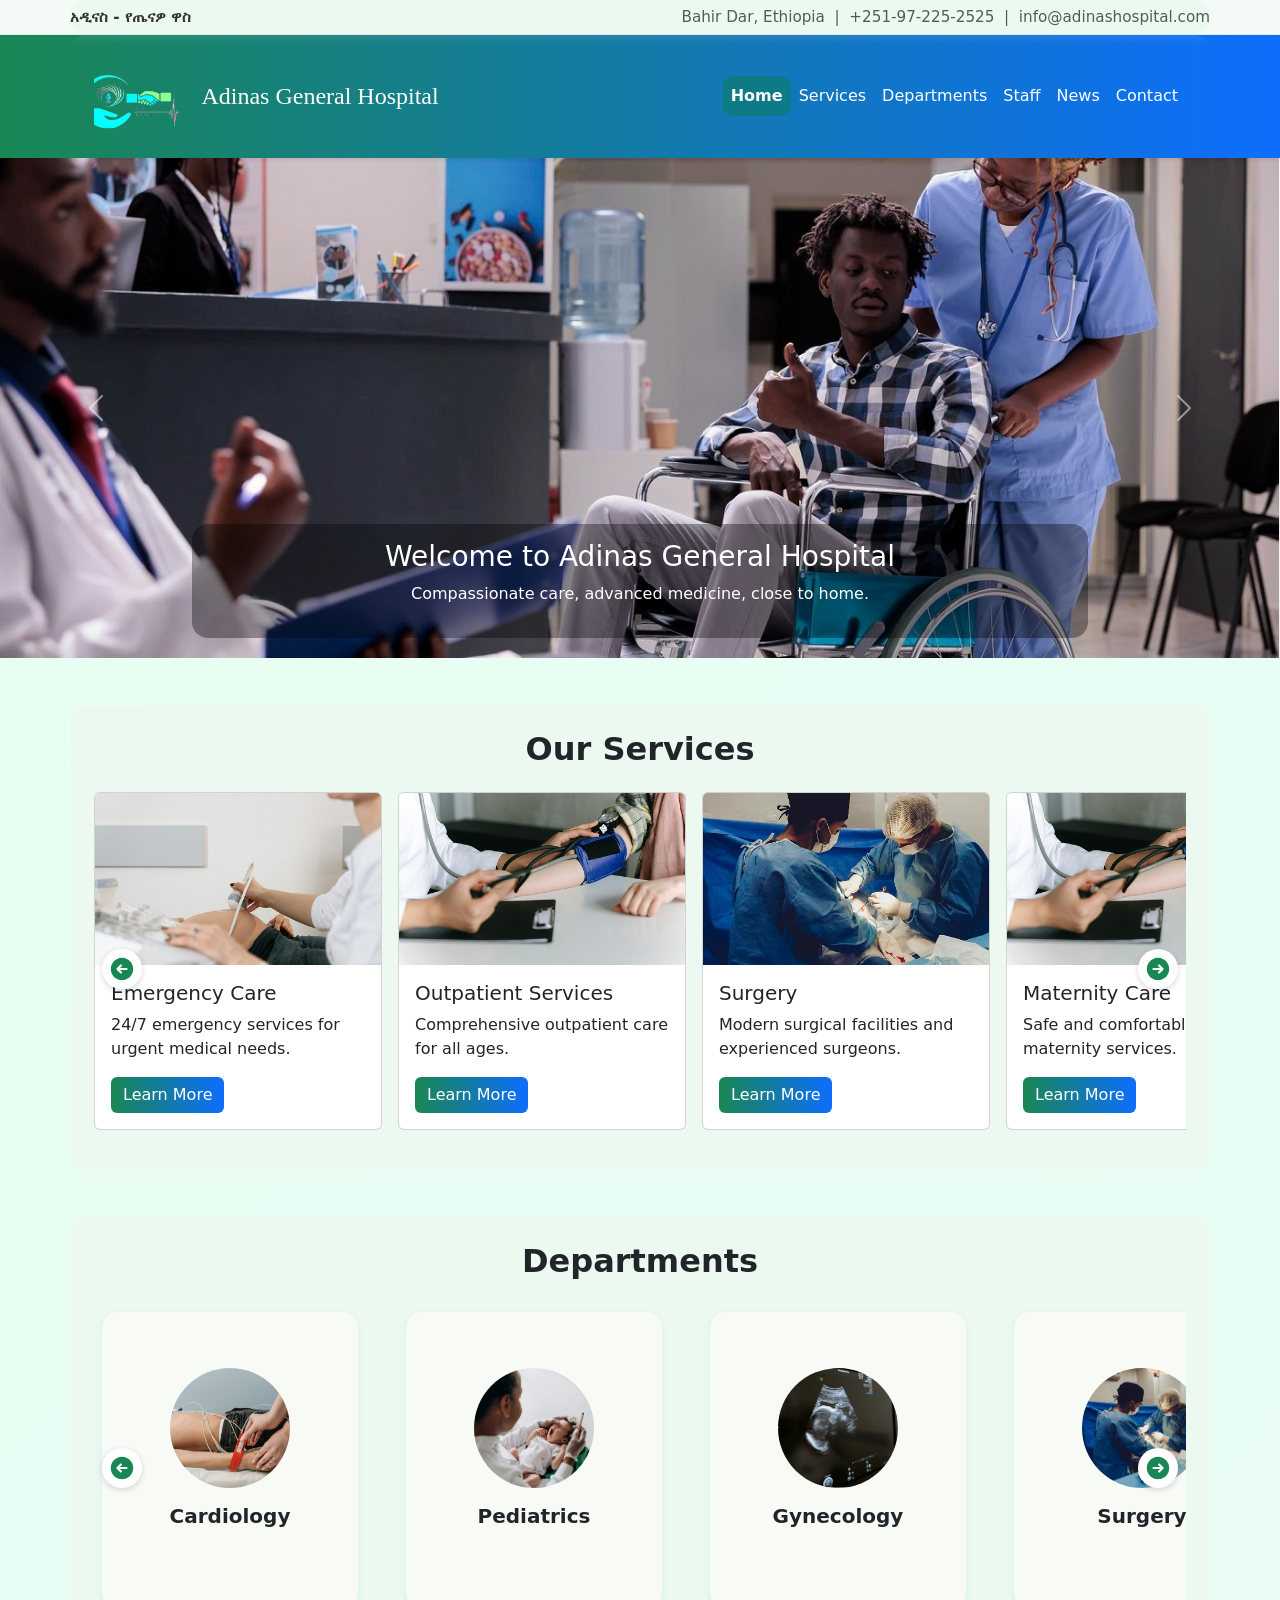
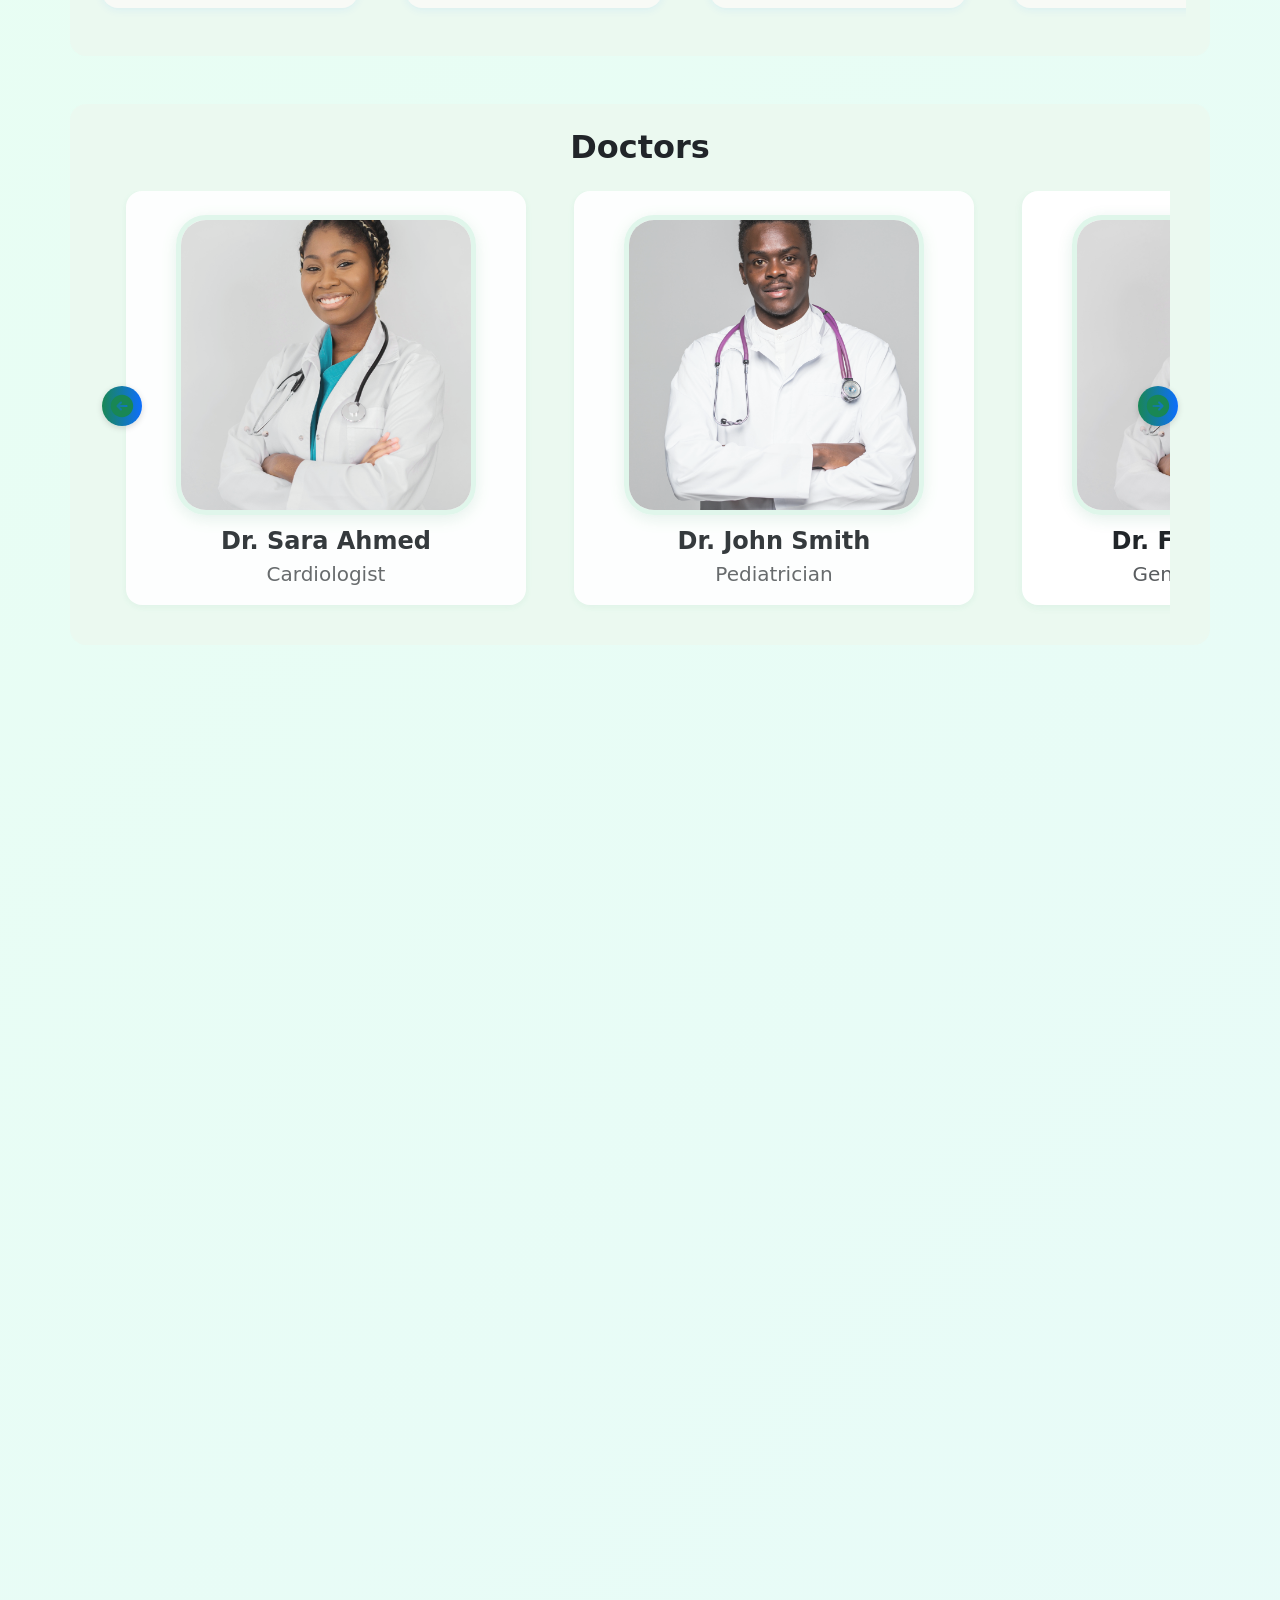
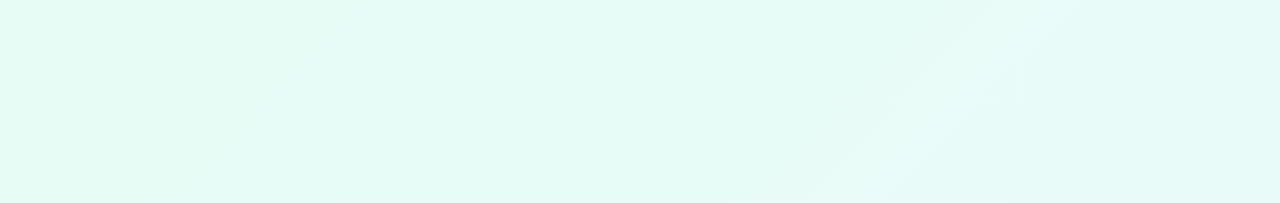
<file: index.html>
<!DOCTYPE html>
<html lang="en">
  <head>
    <meta charset="UTF-8" />
    <title>Adinas General Hospital</title>
    <meta name="viewport" content="width=device-width, initial-scale=1" />

    <meta
      name="description"
      content="Adinas General Hospital is a premier teaching and referral hospital in Ethiopia, providing compassionate care, advanced diagnostics, and medical training for future healthcare professionals."
    />

    <meta
      name="keywords"
      content="Adinas Hospital, teaching hospital Ethiopia, general hospital Addis Ababa, medical services, doctors, healthcare, patient care, diagnostics, hospital bahir dar"
    />

    <meta name="author" content="Adinas General Hospital" />

    <meta name="robots" content="index, follow" />

    <link rel="canonical" href="https://www.adinasteachinghospital.com/" />

    <!-- Open Graph / Facebook -->
    <meta
      property="og:title"
      content="Adinas General Hospital | Quality Medical Care "
    />
    <meta
      property="og:description"
      content="Leading teaching hospital providing expert care and advanced medical training in Ethiopia."
    />
    <meta
      property="og:image"
      content="https://www.adinasteachinghospital.com/assets/images/adinas_logo.png"
    />
    <meta property="og:url" content="https://www.adinasteachinghospital.com/" />
    <meta property="og:type" content="website" />

    <!-- Twitter -->
    <meta name="twitter:card" content="summary_large_image" />
    <meta
      name="twitter:title"
      content="Adinas General Hospital | Quality Medical Care & Teaching Excellence"
    />
    <meta
      name="twitter:description"
      content="Compassionate care, modern facilities, and excellence in medical education."
    />
    <meta
      name="twitter:image"
      content="https://www.adinasteachinghospital.com/assets/images/adinas_logo.png"
    />
    <link rel="icon" href="./assets/images/adinas_logo.png" type="image/png">


    <link
      href="https://cdn.jsdelivr.net/npm/bootstrap@5.3.8/dist/css/bootstrap.min.css"
      rel="stylesheet"
      crossorigin="anonymous"
    />
    <!-- <link rel="stylesheet" href="./styles/main.css" /> -->
    <link
      rel="stylesheet"
      href="https://cdn.jsdelivr.net/npm/bootstrap-icons@1.11.3/font/bootstrap-icons.css"
    />
    <style>
      :root{
        --brand-green: #198754; /* Bootstrap success */
        --brand-blue:  #0d6efd; /* Bootstrap primary */
        --muted-bg:    #f4fbf7;
        --card-bg:     #ffffff;
      }

      /* thin non-sticky top strip for moto / address / phone (full width above the navbar) */
      .top-strip {
        background: #f4fbf7;
        border-bottom: 1px solid rgba(0,0,0,0.06);
        font-size: 0.95rem;
      }
      .top-strip .container {
        display: flex;
        justify-content: space-between;
        align-items: center;
        gap: 1rem;
        padding: 0.35rem 0;
        color: #333;
      }
      @media (max-width: 576px) {
        .top-strip .container {
          flex-direction: column;
          gap: 0.25rem;
          text-align: center;
          padding: 0.45rem 0;
        }
      }

      /* full-width navbar gradient (overrides sticky-top background) */
      .navbar.navbar-gradient {
        background: linear-gradient(90deg, var(--brand-green), var(--brand-blue)) !important;
        padding: 0;
      }
      /* keep the inner container transparent so the gradient spans edge-to-edge */
      .navbar-gradient .container {
        background: transparent !important;
      }
      .navbar-gradient .navbar-brand,
      .navbar-gradient .nav-link {
        color: #fff !important;
      }

      .fade-in {
        opacity: 0;
        transform: translateY(30px);
        transition: opacity 0.8s, transform 0.8s;
      }
      .fade-in.visible {
        opacity: 1;
        transform: translateY(0);
      }
      .scroll-section {
        position: relative;
        overflow: hidden;
      }
      .scroll-cards,
      .scroll-doctors,
      .scroll-news {
        display: flex;
        overflow-x: auto;
        scroll-behavior: smooth;
        gap: 1rem;
        padding-bottom: 1rem;
      }
      .scroll-btn {
        position: absolute;
        top: 50%;
        transform: translateY(-50%);
        z-index: 2;
        background: #fff;
        border: none;
        border-radius: 50%;
        box-shadow: 0 2px 6px rgba(0, 0, 0, 0.15);
        width: 40px;
        height: 40px;
        display: flex;
        align-items: center;
        justify-content: center;
      }
      .scroll-btn.left {
        left: 0.5rem;
      }
      .scroll-btn.right {
        right: 0.5rem;
      }

      .doctor-card {
        background: var(--card-bg);
        border-radius: 1rem;
        box-shadow: 0 2px 8px rgba(25, 135, 84, 0.08);
        padding: 1.5rem 1rem 1rem 1rem;
        min-width: 400px;
        max-width: 400px;
        transition: box-shadow 0.3s, transform 0.3s;
        position: relative;
        z-index: 1;
        opacity: 0.9;
        border: none;
      }
      .doctor-card.middle {
        /* Remove special styling for middle card */
        min-width: 400px;
        max-width: 400px;
        box-shadow: 0 2px 8px rgba(25, 135, 84, 0.08);
        transform: none;
        z-index: 1;
        border: none;
        opacity: 0.9;
      }
      .doctor-avatar {
        width: 300px;
        height: 300px;
        object-fit: cover;
        border-radius: 10%;
        border: 5px solid #dff6ea;
        margin-bottom: 0.5rem;
        box-shadow: 0 4px 16px rgba(25, 135, 84, 0.12);
        transition: transform 0.3s;
      }
      .doctor-avatar:hover {
        transform: scale(1.07);
      }
      .sticky-top {
        background: var(--card-bg);
        box-shadow: 0 2px 8px rgba(0, 0, 0, 0.05);
      }
      .department-icon {
        font-size: 3.5rem;
        color: var(--brand-green);
        transition: color 0.3s;
      }
      .department-card {
        background: #f8faf6;
        border-radius: 1rem;
        padding: 2.5rem 1rem;
        text-align: center;
        box-shadow: 0 2px 8px rgba(0, 0, 0, 0.04);
        margin: 0.5rem;
        min-width: 200px;
        transition: box-shadow 0.3s;
      }
      .department-card:hover {
        box-shadow: 0 6px 24px rgba(25, 135, 84, 0.12);
      }
      .footer {
        background: linear-gradient(90deg, var(--brand-green), var(--brand-blue));
        color: #fff;
        padding: 2rem 0 1rem 0;
        text-align: center;
      }
      .nav-link.active {
        font-weight: bold;
        background: rgba(0, 128, 0, 0.267);
        border-radius: 20%;
        color: #fff !important;
      }
      .carousel-caption {
        background: rgba(0, 0, 0, 0.35);
        border-radius: 1rem;
        padding: 1rem;
      }
      .carousel-img {
        height: 500px;
        object-fit: cover;
        width: 100%;
      }
      /* News Card */
      .news-card {
        display: flex;
        background: #f8faf6;
        border-radius: 1rem;
        box-shadow: 0 2px 8px rgba(0, 0, 0, 0.04);
        min-width: 500px;
        max-width: 600px;
        overflow: hidden;
        transition: box-shadow 0.3s;
      }
      .news-card:hover {
        box-shadow: 0 6px 24px rgba(25, 135, 84, 0.12);
      }
      .news-img {
        width: 200px;
        object-fit: cover;
        height: 100%;
      }
      .news-content {
        padding: 1.5rem;
        flex: 1;
      }
      /* Testimonial & Contact */
      .testimonial-card {
        background: #f8faf6;
        border-radius: 1rem;
        box-shadow: 0 2px 8px rgba(0, 0, 0, 0.04);
        padding: 2rem;
        margin-bottom: 1rem;
        transition: box-shadow 0.3s;
      }
      .testimonial-card:hover {
        box-shadow: 0 6px 24px rgba(25, 135, 84, 0.12);
      }
      .testimonial-avatar {
        width: 100px;
        height: 100px;
      }
      .gradient-form {
        background: linear-gradient(135deg, #e8fff1 0%, #e0f2ff 100%);
        border-radius: 1rem;
        box-shadow: 0 2px 8px rgba(0, 0, 0, 0.04);
        padding: 2rem;
        margin-bottom: 1rem;
        transition: box-shadow 0.3s;
      }
      .gradient-form:hover {
        box-shadow: 0 6px 24px rgba(25, 135, 84, 0.12);
      }
      .form-control:focus {
        box-shadow: 0 0 0 0.2rem rgba(25, 135, 84, 0.15);
      }
      /* Button overrides for primary buttons to use green->blue gradient */
      .btn-primary {
        background: linear-gradient(90deg, var(--brand-green), var(--brand-blue));
        border: none;
        color: #fff;
      }
      .btn-primary:hover,
      .btn-primary:focus {
        background: linear-gradient(90deg, #159247, #0b5ed7);
        color: #fff;
      }

      @media (max-width: 1200px) {
        .doctor-avatar {
          width: 140px;
          height: 140px;
        }
        .department-card {
          min-width: 150px;
          padding: 2rem 0.5rem;
        }
        .news-card {
          min-width: 400px;
          max-width: 500px;
        }
        .news-img {
          width: 140px;
        }
      }
      @media (max-width: 768px) {
        .doctor-avatar {
          width: 140px;
          height: 140px;
        }
        .department-icon {
          font-size: 2rem;
        }
        .department-card {
          padding: 1rem 0.5rem;
          min-width: 120px;
        }
        .carousel-img {
          height: 180px;
        }
        .news-card {
          min-width: 90vw;
          max-width: 95vw;
          flex-direction: column;
        }
        .news-img {
          width: 100%;
          height: 160px;
        }
        .news-content {
          padding: 1rem;
        }
      }
      @media (max-width: 576px) {
        .department-card {
          min-width: 45vw;
        }
        .doctor-avatar {
          width: 110px;
          height: 110px;
        }
      }

      body {
        background: linear-gradient(135deg, #e8fff1, #e8f7ff, #e6f2ff);
        background-size: 400% 400%;
        animation: gradientShift 15s ease infinite;
      }

      @keyframes gradientShift {
        0% {
          background-position: 0% 50%;
        }
        50% {
          background-position: 100% 50%;
        }
        100% {
          background-position: 0% 50%;
        }
      }
      .container {
        background: rgba(236, 249, 240, 0.9);
        border-radius: 1rem;
        backdrop-filter: blur(4px);
        padding: 1.5rem;
      }
      .arrow-icon {
        fill: var(--brand-green);
      }

      /* body {
  background: url('./assets/images/hospital_bg.jpg') center/cover no-repeat fixed;
  position: relative;
}

body::before {
  content: "";
  position: fixed;
  inset: 0;
  background: linear-gradient(135deg, rgba(13,110,253,0.15), rgba(0,123,255,0.05), rgba(13,110,253,0.15));
  background-size: 400% 400%;
  animation: gradientShift 15s ease infinite;
  z-index: -1;
} */
    </style>
  </head>
  <body>
    <!-- <div
      class="header-top-bar rt-header-top-bar full-width-compress-none"
      id="tophead"
    >
      <div class="container">
        <div class="row no-gutter">
          <div class="col-sm-9 col-md-9 col-lg-10">
            <div class="rt-tophead-contact">
              <ul>
                <li>
                  <i class="fas fa-map-marker-alt" aria-hidden="true"></i
                  ><span>Bahir Dar, Ethiopia</span>
                </li>

                <li>
                  <i class="fas fa-phone" aria-hidden="true"></i>Phone:&nbsp;<a
                    href="tel:+251-58-000-000"
                    >+251-58-000-000</a
                  >
                </li>

                <li>
                  <i class="fa fa-envelope-o" aria-hidden="true"></i
                  ><a href="mailto:info@adinasteachinghospital.com">info@adinasteachinghospital.com</a>
                </li>

                <li>
                  <i class="far fa-clock" aria-hidden="true"></i>
                  <span class="opening-label">Mon - Sun: &nbsp;</span> 24 Hours
                </li>
              </ul>
            </div>
          </div>

          <div
            class="col-sm-3 col-md-3 col-lg-2 col-xs-12 tophead-right header-social-layout1"
          >
            <ul class="tophead-social">
              <li>
                <a
                  target="_blank"
                  href="https://www.facebook.com/adinas-general-hospital"
                  ><i class="fa fa-facebook-f"></i
                ></a>
              </li>
              <li>
                <a target="_blank" href="https://twitter.com/adinas"
                  ><i class="fa fa-twitter"></i
                ></a>
              </li>
            </ul>
          </div>
        </div>
      </div>
    </div> -->
    <!-- non-sticky top strip: moto, address & phone -->
    <div class="top-strip">
      <div class="container">
        <div class="fw-semibold">አዲናስ - የጤናዎ ዋስ</div>
        <div class="text-muted">Bahir Dar, Ethiopia &nbsp;|&nbsp; +251-97-225-2525 &nbsp;|&nbsp; info@adinashospital.com</div>
      </div>
    </div>
    <!-- Sticky Navbar -->
    <nav class="navbar navbar-expand-lg sticky-top shadow-sm navbar-dark navbar-gradient">
      <div class="container">
       <a class="navbar-brand d-flex align-items-center" href="#">
          <img
            src="./assets/images/adinas_logo.png"
            alt="adinas_logo"
            height="65"
            class="me-2"
          />
          <span style="font-family: 'Georgia', serif; font-size: 1.5rem"
            >Adinas General Hospital</span
          >
        </a>
        <button
          class="navbar-toggler"
          type="button"
          data-bs-toggle="collapse"
          data-bs-target="#mainNav"
        >
          <span class="navbar-toggler-icon"></span>
        </button>
        <div class="collapse navbar-collapse justify-content-end" id="mainNav">
          <ul class="navbar-nav mb-2 mb-lg-0">
            <li class="nav-item">
              <a class="nav-link active" href="#">Home</a>
            </li>
            <li class="nav-item"><a class="nav-link" href="#">Services</a></li>
            <li class="nav-item">
              <a class="nav-link" href="#">Departments</a>
            </li>
            <li class="nav-item"><a class="nav-link" href="#">Staff</a></li>
            <li class="nav-item"><a class="nav-link" href="#">News</a></li>
            <li class="nav-item"><a class="nav-link" href="#">Contact</a></li>
          </ul>
        </div>
      </div>
    </nav>

    <!-- Hero Carousel -->
    <div
      id="heroCarousel"
      class="carousel slide mb-5 fade-in"
      data-bs-ride="carousel"
    >
      <div class="carousel-inner">
        <div class="carousel-item active">
          <img
            src="./assets/images/slide_1.jpg"
            class="d-block w-100 carousel-img"
            alt="Emergency Care"
          />
          <div class="carousel-caption d-none d-md-block">
            <h3>Welcome to Adinas General Hospital</h3>
            <p>Compassionate care, advanced medicine, close to home.</p>
          </div>
        </div>
        <div class="carousel-item">
          <img
            src="./assets/images/slide_3.jpg"
            class="d-block w-100 carousel-img"
            alt="Maternity Care"
          />
          <div class="carousel-caption d-none d-md-block">
            <h3>Modern Facilities</h3>
            <p>State-of-the-art equipment and comfortable environment.</p>
          </div>
        </div>
        <div class="carousel-item">
          <img
            src="./assets/images/slide_2.jpg"
            class="d-block w-100 carousel-img"
            alt="Diagnostics"
          />
          <div class="carousel-caption d-none d-md-block">
            <h3>Expert Staff</h3>
            <p>Our doctors and nurses are here for you 24/7.</p>
          </div>
        </div>
      </div>
      <button
        class="carousel-control-prev"
        type="button"
        data-bs-target="#heroCarousel"
        data-bs-slide="prev"
      >
        <span class="carousel-control-prev-icon"></span>
        <span class="visually-hidden">Previous</span>
      </button>
      <button
        class="carousel-control-next"
        type="button"
        data-bs-target="#heroCarousel"
        data-bs-slide="next"
      >
        <span class="carousel-control-next-icon"></span>
        <span class="visually-hidden">Next</span>
      </button>
    </div>

    <!-- Services Section -->
    <section class="container my-5 fade-in">
      <h2 class="text-center mb-4 fw-bold">Our Services</h2>
      <div class="scroll-section">
        <button class="scroll-btn left" onclick="scrollCards(-1)">
          <svg
            xmlns="http://www.w3.org/2000/svg"
            class="arrow-icon"
            viewBox="0 0 640 640"
          >
            <!--!Font Awesome Free v7.1.0 by @fontawesome - https://fontawesome.com License - https://fontawesome.com/license/free Copyright 2025 Fonticons, Inc.-->
            <path
              d="M320 576C461.4 576 576 461.4 576 320C576 178.6 461.4 64 320 64C178.6 64 64 178.6 64 320C64 461.4 178.6 576 320 576zM199 303L279 223C288.4 213.6 303.6 213.6 312.9 223C322.2 232.4 322.3 247.6 312.9 256.9L273.9 295.9L424 295.9C437.3 295.9 448 306.6 448 319.9C448 333.2 437.3 343.9 424 343.9L273.9 343.9L312.9 382.9C322.3 392.3 322.3 407.5 312.9 416.8C303.5 426.1 288.3 426.2 279 416.8L199 336.8C189.6 327.4 189.6 312.2 199 302.9z"
            />
          </svg>
        </button>
        <div class="scroll-cards" id="servicesCards">
          <!-- Service Cards -->
          <div class="card" style="min-width: 18rem">
            <img
              src="./assets/images/service_1.jpg"
              class="card-img-top"
              alt="Service 1"
            />
            <div class="card-body">
              <h5 class="card-title">Emergency Care</h5>
              <p class="card-text">
                24/7 emergency services for urgent medical needs.
              </p>
              <a href="#" class="btn btn-primary">Learn More</a>
            </div>
          </div>
          <div class="card" style="min-width: 18rem">
            <img
              src="./assets/images/service_2.jpg"
              class="card-img-top"
              alt="Service 2"
            />
            <div class="card-body">
              <h5 class="card-title">Outpatient Services</h5>
              <p class="card-text">
                Comprehensive outpatient care for all ages.
              </p>
              <a href="#" class="btn btn-primary">Learn More</a>
            </div>
          </div>
          <div class="card" style="min-width: 18rem">
            <img
              src="./assets/images/surgery_service.jpg"
              class="card-img-top"
              alt="Service 3"
            />
            <div class="card-body">
              <h5 class="card-title">Surgery</h5>
              <p class="card-text">
                Modern surgical facilities and experienced surgeons.
              </p>
              <a href="#" class="btn btn-primary">Learn More</a>
            </div>
          </div>
          <div class="card" style="min-width: 18rem">
            <img
              src="./assets/images/service_4.jpg"
              class="card-img-top"
              alt="Service 4"
            />
            <div class="card-body">
              <h5 class="card-title">Maternity Care</h5>
              <p class="card-text">Safe and comfortable maternity services.</p>
              <a href="#" class="btn btn-primary">Learn More</a>
            </div>
          </div>
          <div class="card" style="min-width: 18rem">
            <img
              src="./assets/images/service_5.jpg"
              class="card-img-top"
              alt="Service 5"
            />
            <div class="card-body">
              <h5 class="card-title">Pediatrics</h5>
              <p class="card-text">
                Specialized care for infants, children, and adolescents.
              </p>
              <a href="#" class="btn btn-primary">Learn More</a>
            </div>
          </div>
          <div class="card" style="min-width: 18rem">
            <img
              src="./assets/images/service_6.jpg"
              class="card-img-top"
              alt="Service 6"
            />
            <div class="card-body">
              <h5 class="card-title">Diagnostics</h5>
              <p class="card-text">
                Advanced diagnostic imaging and lab services.
              </p>
              <a href="#" class="btn btn-primary">Learn More</a>
            </div>
          </div>
        </div>
        <button class="scroll-btn right" onclick="scrollCards(1)">
          <svg
            xmlns="http://www.w3.org/2000/svg"
            class="arrow-icon"
            viewBox="0 0 640 640"
          >
            <!--!Font Awesome Free v7.1.0 by @fontawesome - https://fontawesome.com License - https://fontawesome.com/license/free Copyright 2025 Fonticons, Inc.-->
            <path
              d="M320 576C461.4 576 576 461.4 576 320C576 178.6 461.4 64 320 64C178.6 64 64 178.6 64 320C64 461.4 178.6 576 320 576zM361 417C351.6 426.4 336.4 426.4 327.1 417C317.8 407.6 317.7 392.4 327.1 383.1L366.1 344.1L216 344.1C202.7 344.1 192 333.4 192 320.1C192 306.8 202.7 296.1 216 296.1L366.1 296.1L327.1 257.1C317.7 247.7 317.7 232.5 327.1 223.2C336.5 213.9 351.7 213.8 361 223.2L441 303.2C450.4 312.6 450.4 327.8 441 337.1L361 417.1z"
            />
          </svg>
        </button>
      </div>
    </section>

    <!-- Departments Section -->
    <section class="container my-5 fade-in" id="departmentsSection">
      <h2 class="text-center mb-4 fw-bold">Departments</h2>
      <div class="scroll-section">
        <button class="scroll-btn left" onclick="scrollDepartments(-1)">
          <svg
            xmlns="http://www.w3.org/2000/svg"
            class="arrow-icon"
            viewBox="0 0 640 640"
          >
            <!--!Font Awesome Free v7.1.0 by @fontawesome - https://fontawesome.com License - https://fontawesome.com/license/free Copyright 2025 Fonticons, Inc.-->
            <path
              d="M320 576C461.4 576 576 461.4 576 320C576 178.6 461.4 64 320 64C178.6 64 64 178.6 64 320C64 461.4 178.6 576 320 576zM199 303L279 223C288.4 213.6 303.6 213.6 312.9 223C322.2 232.4 322.3 247.6 312.9 256.9L273.9 295.9L424 295.9C437.3 295.9 448 306.6 448 319.9C448 333.2 437.3 343.9 424 343.9L273.9 343.9L312.9 382.9C322.3 392.3 322.3 407.5 312.9 416.8C303.5 426.1 288.3 426.2 279 416.8L199 336.8C189.6 327.4 189.6 312.2 199 302.9z"
            />
          </svg>
        </button>
        <div
          class="scroll-cards"
          id="departmentsCards"
          style="gap: 2rem; scrollbar-width: none; -ms-overflow-style: none"
        >
          <div
            class="card department-card"
            style="
              min-width: 16rem;
              border: none;
              box-shadow: 0 2px 8px rgba(13, 110, 253, 0.08);
            "
          >
            <img
              src="./assets/images/cardiology.png"
              alt="Cardiology"
              class="card-img-top rounded-circle mx-auto d-block"
              style="
                width: 120px;
                height: 120px;
                object-fit: cover;
                margin-top: 1rem;
              "
            />
            <div class="card-body text-center">
              <h6 class="fs-5 fw-bold mb-0">Cardiology</h6>
            </div>
          </div>
          <div
            class="card department-card"
            style="
              min-width: 16rem;
              border: none;
              box-shadow: 0 2px 8px rgba(13, 110, 253, 0.08);
            "
          >
            <img
              src="./assets/images/pediatrics.png"
              alt="Pediatrics"
              class="card-img-top rounded-circle mx-auto d-block"
              style="
                width: 120px;
                height: 120px;
                object-fit: cover;
                margin-top: 1rem;
              "
            />
            <div class="card-body text-center">
              <h6 class="fs-5 fw-bold mb-0">Pediatrics</h6>
            </div>
          </div>
          <div
            class="card department-card"
            style="
              min-width: 16rem;
              border: none;
              box-shadow: 0 2px 8px rgba(13, 110, 253, 0.08);
            "
          >
            <img
              src="./assets/images/gynecology.png"
              alt="Gynecology"
              class="card-img-top rounded-circle mx-auto d-block"
              style="
                width: 120px;
                height: 120px;
                object-fit: cover;
                margin-top: 1rem;
              "
            />
            <div class="card-body text-center">
              <h6 class="fs-5 fw-bold mb-0">Gynecology</h6>
            </div>
          </div>
          <div
            class="card department-card"
            style="
              min-width: 16rem;
              border: none;
              box-shadow: 0 2px 8px rgba(13, 110, 253, 0.08);
            "
          >
            <img
              src="./assets/images/surgery.jpg"
              alt="Surgery"
              class="card-img-top rounded-circle mx-auto d-block"
              style="
                width: 120px;
                height: 120px;
                object-fit: cover;
                margin-top: 1rem;
              "
            />
            <div class="card-body text-center">
              <h6 class="fs-5 fw-bold mb-0">Surgery</h6>
            </div>
          </div>
          <div
            class="card department-card"
            style="
              min-width: 16rem;
              border: none;
              box-shadow: 0 2px 8px rgba(13, 110, 253, 0.08);
            "
          >
            <img
              src="./assets/images/diagnostics.jpg"
              alt="Diagnostics"
              class="card-img-top rounded-circle mx-auto d-block"
              style="
                width: 120px;
                height: 120px;
                object-fit: cover;
                margin-top: 1rem;
              "
            />
            <div class="card-body text-center">
              <h6 class="fs-5 fw-bold mb-0">Diagnostics</h6>
            </div>
          </div>
          <div
            class="card department-card"
            style="
              min-width: 16rem;
              border: none;
              box-shadow: 0 2px 8px rgba(13, 110, 253, 0.08);
            "
          >
            <img
              src="./assets/images/general_medicine.png"
              alt="General Medicine"
              class="card-img-top rounded-circle mx-auto d-block"
              style="
                width: 120px;
                height: 120px;
                object-fit: cover;
                margin-top: 1rem;
              "
            />
            <div class="card-body text-center">
              <h6 class="fs-5 fw-bold mb-0">General Medicine</h6>
            </div>
          </div>
        </div>
        <button class="scroll-btn right" onclick="scrollDepartments(1)">
          <svg
            xmlns="http://www.w3.org/2000/svg"
            class="arrow-icon"
            viewBox="0 0 640 640"
          >
            <!--!Font Awesome Free v7.1.0 by @fontawesome - https://fontawesome.com License - https://fontawesome.com/license/free Copyright 2025 Fonticons, Inc.-->
            <path
              d="M320 576C461.4 576 576 461.4 576 320C576 178.6 461.4 64 320 64C178.6 64 64 178.6 64 320C64 461.4 178.6 576 320 576zM361 417C351.6 426.4 336.4 426.4 327.1 417C317.8 407.6 317.7 392.4 327.1 383.1L366.1 344.1L216 344.1C202.7 344.1 192 333.4 192 320.1C192 306.8 202.7 296.1 216 296.1L366.1 296.1L327.1 257.1C317.7 247.7 317.7 232.5 327.1 223.2C336.5 213.9 351.7 213.8 361 223.2L441 303.2C450.4 312.6 450.4 327.8 441 337.1L361 417.1z"
            />
          </svg>
        </button>
      </div>
    </section>

    <!-- Doctors Section -->
    <section class="my-5 fade-in container" id="doctorsSection">
      <h2 class="text-center mb-4 fw-bold">Doctors</h2>
      <div
        class="scroll-section"
        style="padding-left: 1rem; padding-right: 1rem"
      >
        <button
          class="scroll-btn left btn-primary"
          id="doctorsLeftBtn"
          type="button"
        >
          <svg
            xmlns="http://www.w3.org/2000/svg"
            class="arrow-icon"
            viewBox="0 0 640 640"
          >
            <!--!Font Awesome Free v7.1.0 by @fontawesome - https://fontawesome.com License - https://fontawesome.com/license/free Copyright 2025 Fonticons, Inc.-->
            <path
              d="M320 576C461.4 576 576 461.4 576 320C576 178.6 461.4 64 320 64C178.6 64 64 178.6 64 320C64 461.4 178.6 576 320 576zM199 303L279 223C288.4 213.6 303.6 213.6 312.9 223C322.2 232.4 322.3 247.6 312.9 256.9L273.9 295.9L424 295.9C437.3 295.9 448 306.6 448 319.9C448 333.2 437.3 343.9 424 343.9L273.9 343.9L312.9 382.9C322.3 392.3 322.3 407.5 312.9 416.8C303.5 426.1 288.3 426.2 279 416.8L199 336.8C189.6 327.4 189.6 312.2 199 302.9z"
            />
          </svg>
        </button>
        <div
          class="scroll-doctors"
          id="doctorsScroll"
          style="
            align-items: center;
            scrollbar-width: none;
            -ms-overflow-style: none;
          "
        >
          <div class="doctor-card text-center mx-3">
            <img
              src="./assets/images/doctor_1.jpg"
              alt="Doctor 1"
              class="doctor-avatar"
            />
            <div class="fw-semibold fs-4">Dr. Sara Ahmed</div>
            <div class="text-muted fs-5">Cardiologist</div>
          </div>
          <div class="doctor-card text-center mx-3">
            <img
              src="./assets/images/doctor_2.jpg"
              alt="Doctor 2"
              class="doctor-avatar"
            />
            <div class="fw-semibold fs-4">Dr. John Smith</div>
            <div class="text-muted fs-5">Pediatrician</div>
          </div>
          <div class="doctor-card text-center mx-3">
            <img
              src="./assets/images/doctor_3.jpg"
              alt="Doctor 5"
              class="doctor-avatar"
            />
            <div class="fw-semibold fs-4">Dr. Fatima Yusuf</div>
            <div class="text-muted fs-5">General Physician</div>
          </div>
          <div class="doctor-card text-center mx-3">
            <img
              src="./assets/images/doctor_3.jpg"
              alt="Doctor 3"
              class="doctor-avatar"
            />
            <div class="fw-semibold fs-4">Dr. Emily Rose</div>
            <div class="text-muted fs-5">Gynecologist</div>
          </div>
          <div class="doctor-card text-center mx-3">
            <img
              src="./assets/images/doctor_2.jpg"
              alt="Doctor 4"
              class="doctor-avatar"
            />
            <div class="fw-semibold fs-4">Dr. Michael Lee</div>
            <div class="text-muted fs-5">Surgeon</div>
          </div>
          <div class="doctor-card text-center mx-3">
            <img
              src="./assets/images/doctor_3.jpg"
              alt="Doctor 5"
              class="doctor-avatar"
            />
            <div class="fw-semibold fs-4">Dr. Fatima Yusuf</div>
            <div class="text-muted fs-5">General Physician</div>
          </div>
        </div>
        <button
          class="scroll-btn right btn-primary"
          id="doctorsRightBtn"
          type="button"
        >
          <svg
            xmlns="http://www.w3.org/2000/svg"
            class="arrow-icon"
            viewBox="0 0 640 640"
          >
            <!--!Font Awesome Free v7.1.0 by @fontawesome - https://fontawesome.com License - https://fontawesome.com/license/free Copyright 2025 Fonticons, Inc.-->
            <path
              d="M320 576C461.4 576 576 461.4 576 320C576 178.6 461.4 64 320 64C178.6 64 64 178.6 64 320C64 461.4 178.6 576 320 576zM361 417C351.6 426.4 336.4 426.4 327.1 417C317.8 407.6 317.7 392.4 327.1 383.1L366.1 344.1L216 344.1C202.7 344.1 192 333.4 192 320.1C192 306.8 202.7 296.1 216 296.1L366.1 296.1L327.1 257.1C317.7 247.7 317.7 232.5 327.1 223.2C336.5 213.9 351.7 213.8 361 223.2L441 303.2C450.4 312.6 450.4 327.8 441 337.1L361 417.1z"
            />
          </svg>
        </button>
      </div>
    </section>

    <!-- News Section -->
    <section class="container my-5 fade-in">
      <h2 class="text-center mb-4 fw-bold">News</h2>
      <div class="scroll-section">
        <div class="scroll-news" id="newsScroll">
          <div class="news-card">
            <div class="news-content">
              <h5 class="fw-bold">New MRI Machine Installed</h5>
              <div class="text-muted mb-2">2025-09-20</div>
              <p>
                We are excited to announce the installation of a new
                state-of-the-art MRI machine to improve diagnostics.
              </p>
            </div>
            <img
              src="./assets/images/service_6.jpg"
              class="news-img"
              alt="MRI News"
            />
          </div>
          <div class="news-card">
            <div class="news-content">
              <h5 class="fw-bold">Free Health Camp</h5>
              <div class="text-muted mb-2">2025-08-15</div>
              <p>
                Join our free health camp for checkups and consultations. Open
                to all residents.
              </p>
            </div>
            <img
              src="./assets/images/service_2.jpg"
              class="news-img"
              alt="Health Camp"
            />
          </div>
          <div class="news-card">
            <div class="news-content">
              <h5 class="fw-bold">Blood Donation Drive</h5>
              <div class="text-muted mb-2">2025-07-10</div>
              <p>
                Support our blood donation drive and help save lives. Volunteers
                welcome!
              </p>
            </div>
            <img
              src="./assets/images/service_1.jpg"
              class="news-img"
              alt="Blood Donation"
            />
          </div>
        </div>
        <button class="scroll-btn left" onclick="scrollNews(-1)">
          <svg
            xmlns="http://www.w3.org/2000/svg"
            class="arrow-icon"
            viewBox="0 0 640 640"
          >
            <!--!Font Awesome Free v7.1.0 by @fontawesome - https://fontawesome.com License - https://fontawesome.com/license/free Copyright 2025 Fonticons, Inc.-->
            <path
              d="M320 576C461.4 576 576 461.4 576 320C576 178.6 461.4 64 320 64C178.6 64 64 178.6 64 320C64 461.4 178.6 576 320 576zM199 303L279 223C288.4 213.6 303.6 213.6 312.9 223C322.2 232.4 322.3 247.6 312.9 256.9L273.9 295.9L424 295.9C437.3 295.9 448 306.6 448 319.9C448 333.2 437.3 343.9 424 343.9L273.9 343.9L312.9 382.9C322.3 392.3 322.3 407.5 312.9 416.8C303.5 426.1 288.3 426.2 279 416.8L199 336.8C189.6 327.4 189.6 312.2 199 302.9z"
            />
          </svg>
        </button>
        <button class="scroll-btn right" onclick="scrollNews(1)">
          <svg
            xmlns="http://www.w3.org/2000/svg"
            class="arrow-icon"
            viewBox="0 0 640 640"
          >
            <!--!Font Awesome Free v7.1.0 by @fontawesome - https://fontawesome.com License - https://fontawesome.com/license/free Copyright 2025 Fonticons, Inc.-->
            <path
              d="M320 576C461.4 576 576 461.4 576 320C576 178.6 461.4 64 320 64C178.6 64 64 178.6 64 320C64 461.4 178.6 576 320 576zM361 417C351.6 426.4 336.4 426.4 327.1 417C317.8 407.6 317.7 392.4 327.1 383.1L366.1 344.1L216 344.1C202.7 344.1 192 333.4 192 320.1C192 306.8 202.7 296.1 216 296.1L366.1 296.1L327.1 257.1C317.7 247.7 317.7 232.5 327.1 223.2C336.5 213.9 351.7 213.8 361 223.2L441 303.2C450.4 312.6 450.4 327.8 441 337.1L361 417.1z"
            />
          </svg>
        </button>
      </div>
    </section>

    <!-- Testimonial & Contact Section -->
    <section class="container my-5 fade-in">
      <div class="row g-4 align-items-stretch">
        <div class="col-lg-6">
          <div
            class="testimonial-card h-100 d-flex flex-column justify-content-center"
          >
            <div class="d-flex align-items-center mb-3">
              <div>
                <div class="fw-bold">Amanuel T.</div>
                <div class="text-muted small">Patient</div>
              </div>
            </div>
            <blockquote class="blockquote mb-0">
              <p class="mb-2">
                "The care and attention I received at Adinas General Hospital was
                exceptional. The staff are truly dedicated."
              </p>
              <footer class="blockquote-footer">Visited in August 2025</footer>
            </blockquote>
          </div>
        </div>
        <div class="col-lg-6">
          <div class="gradient-form h-100">
            <h5 class="mb-3 fw-bold">Contact Us</h5>
            <form>
              <div class="mb-3">
                <label for="name" class="form-label">Full Name</label>
                <input
                  type="text"
                  class="form-control"
                  id="name"
                  placeholder="Your Name"
                  required
                />
              </div>
              <div class="mb-3">
                <label for="email" class="form-label">Email address</label>
                <input
                  type="email"
                  class="form-control"
                  id="email"
                  placeholder="name@example.com"
                  required
                />
              </div>
              <div class="mb-3">
                <label for="message" class="form-label">Message</label>
                <textarea
                  class="form-control"
                  id="message"
                  rows="3"
                  placeholder="Your message..."
                  required
                ></textarea>
              </div>
              <button type="submit" class="btn btn-primary px-4">
                Send Message
              </button>
            </form>
          </div>
        </div>
      </div>
    </section>

    <!-- Footer -->
    <footer class="footer fade-in">
      <div class="">
        <p class="mb-1">Contact: info@adinashospital.com | +251-97-225-2525</p>
        <small>© 2025 Adinas General Hospital. All rights reserved.</small>
      </div>
    </footer>

    <!-- Bootstrap JS -->
    <script
      src="https://cdn.jsdelivr.net/npm/bootstrap@5.3.8/dist/js/bootstrap.bundle.min.js"
      crossorigin="anonymous"
    ></script>

    <!-- Custom JS for horizontal scroll, autoscroll, responsive display, and animation -->
    <script>
      // Fade-in animation on scroll
      function showOnScroll() {
        document.querySelectorAll(".fade-in").forEach((el) => {
          const rect = el.getBoundingClientRect();
          if (rect.top < window.innerHeight - 50) {
            el.classList.add("visible");
          }
        });
      }
      window.addEventListener("scroll", showOnScroll);
      window.addEventListener("DOMContentLoaded", showOnScroll);

      // Services cards scroll
      function scrollCards(direction) {
        const container = document.getElementById("servicesCards");
        const cardWidth = container.querySelector(".card").offsetWidth + 16;
        container.scrollBy({ left: direction * cardWidth, behavior: "smooth" });
      }

      // Departments horizontal scroll
      function scrollDepartments(direction) {
        const container = document.getElementById("departmentsCards");
        const cardWidth =
          container.querySelector(".department-card").offsetWidth + 32;
        container.scrollBy({ left: direction * cardWidth, behavior: "smooth" });
      }

      // Doctors carousel loop and autoscroll
      const doctorsScroll = document.getElementById("doctorsScroll");
      let doctorCards = Array.from(doctorsScroll.children);
      let doctorLoopInterval;

      function updateDoctorCards() {
        doctorCards.forEach((card) => {
          card.classList.remove("middle");
          card.style.opacity = "0.9";
          card.style.zIndex = "1";
        });
        // Focus the middle card in the visible area
        let visibleCount = window.innerWidth < 768 ? 2 : 3;
        let middleIdx = Math.floor(visibleCount / 2 + 1);
        if (doctorCards[middleIdx]) {
          doctorCards[middleIdx].classList.add("middle");
          doctorCards[middleIdx].style.opacity = "1";
          doctorCards[middleIdx].style.zIndex = "2";
        }
      }

      function loopDoctors() {
        doctorsScroll.appendChild(doctorCards[0]);
        doctorCards.push(doctorCards.shift());
        updateDoctorCards();
        const cardWidth = doctorCards[0].offsetWidth + 16;
        doctorsScroll.scrollBy({ left: cardWidth, behavior: "smooth" });
        // If scrolled too far, reset scrollLeft to show cards seamlessly
        if (doctorsScroll.scrollLeft > cardWidth * doctorCards.length) {
          doctorsScroll.scrollLeft = 0;
        }
      }
      function startDoctorLoop() {
        updateDoctorCards();
        if (doctorLoopInterval) clearInterval(doctorLoopInterval);
        doctorLoopInterval = setInterval(loopDoctors, 2200);
      }
      function stopDoctorLoop() {
        if (doctorLoopInterval) clearInterval(doctorLoopInterval);
      }
      doctorsScroll.addEventListener("mouseenter", stopDoctorLoop);
      doctorsScroll.addEventListener("mouseleave", startDoctorLoop);
      window.addEventListener("DOMContentLoaded", startDoctorLoop);

      function updateDoctorsDisplay() {
        doctorCards = Array.from(doctorsScroll.children);
        doctorsScroll.style.overflowX = "auto";
        updateDoctorCards();
      }
      window.addEventListener("resize", updateDoctorsDisplay);
      window.addEventListener("DOMContentLoaded", updateDoctorsDisplay);

      // Doctors left/right arrow navigation
      document
        .getElementById("doctorsLeftBtn")
        .addEventListener("click", function () {
          const cardWidth = doctorCards[0].offsetWidth + 16;
          doctorsScroll.scrollBy({ left: -cardWidth, behavior: "smooth" });
        });
      document
        .getElementById("doctorsRightBtn")
        .addEventListener("click", function () {
          const cardWidth = doctorCards[0].offsetWidth + 16;
          doctorsScroll.scrollBy({ left: cardWidth, behavior: "smooth" });
        });
    </script>
  </body>
</html>
</file>
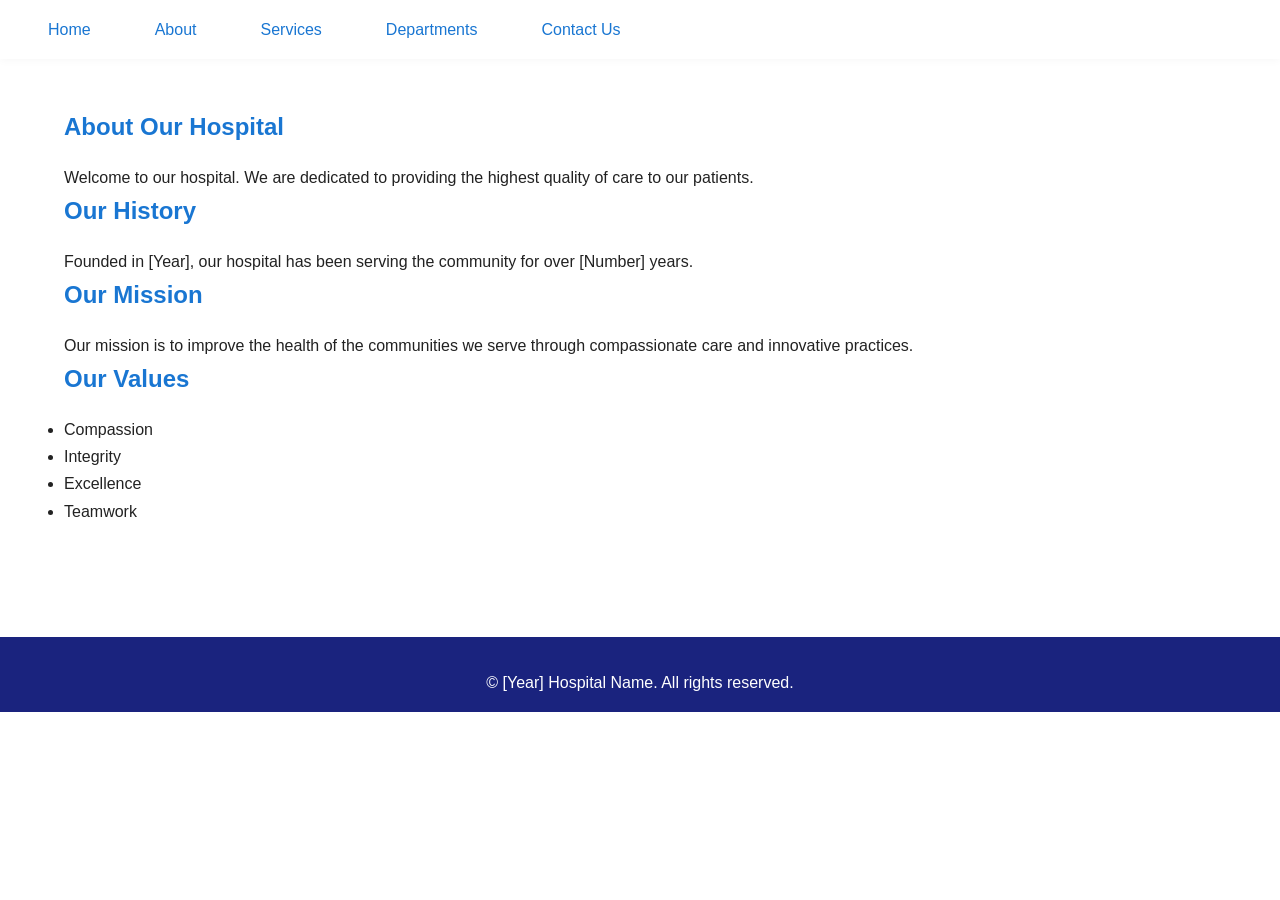
<file: src/about.html>
<!DOCTYPE html>
<html lang="en">
<head>
    <meta charset="UTF-8">
    <meta name="viewport" content="width=device-width, initial-scale=1.0">
    <title>About Us - Hospital</title>
    <link rel="stylesheet" href="css/style.css">
</head>
<body>
    <header>
        <nav>
            <ul>
                <li><a href="index.html">Home</a></li>
                <li><a href="about.html">About</a></li>
                <li><a href="services.html">Services</a></li>
                <li><a href="departments.html">Departments</a></li>
                <li><a href="contact.html">Contact Us</a></li>
            </ul>
        </nav>
    </header>
    <main>
        <section class="about">
            <h1>About Our Hospital</h1>
            <p>Welcome to our hospital. We are dedicated to providing the highest quality of care to our patients.</p>
            <h2>Our History</h2>
            <p>Founded in [Year], our hospital has been serving the community for over [Number] years.</p>
            <h2>Our Mission</h2>
            <p>Our mission is to improve the health of the communities we serve through compassionate care and innovative practices.</p>
            <h2>Our Values</h2>
            <ul>
                <li>Compassion</li>
                <li>Integrity</li>
                <li>Excellence</li>
                <li>Teamwork</li>
            </ul>
        </section>
    </main>
    <footer>
        <p>&copy; [Year] Hospital Name. All rights reserved.</p>
    </footer>
    <script src="js/main.js"></script>
</body>
</html>
</file>
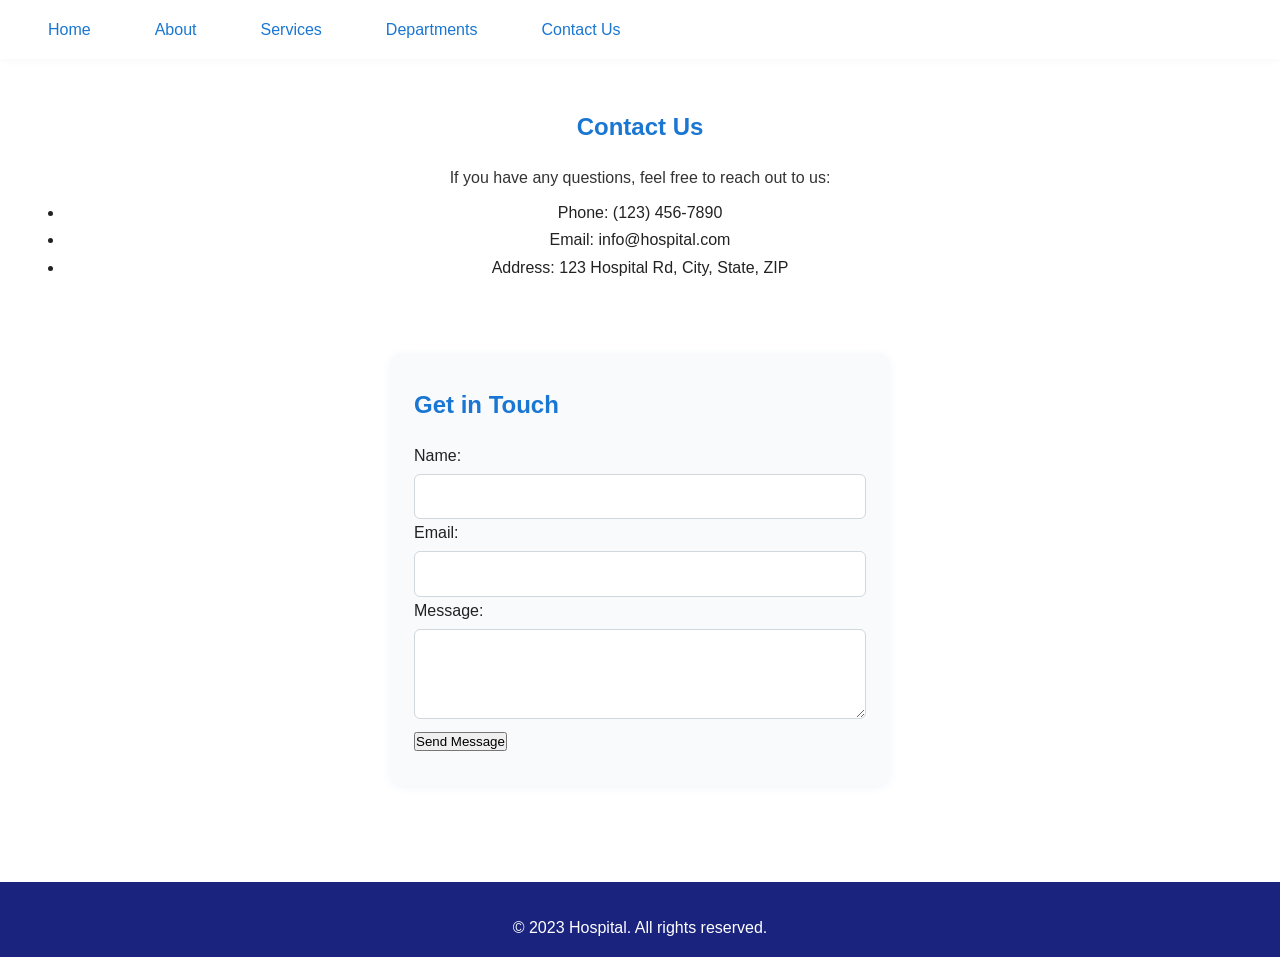
<file: src/contact.html>
<!DOCTYPE html>
<html lang="en">
<head>
    <meta charset="UTF-8">
    <meta name="viewport" content="width=device-width, initial-scale=1.0">
    <title>Contact Us - Hospital</title>
    <link rel="stylesheet" href="css/style.css">
</head>
<body>
    <header>
        <nav>
            <ul>
                <li><a href="index.html">Home</a></li>
                <li><a href="about.html">About</a></li>
                <li><a href="services.html">Services</a></li>
                <li><a href="departments.html">Departments</a></li>
                <li><a href="contact.html">Contact Us</a></li>
            </ul>
        </nav>
    </header>
    <main>
        <section class="contact-info">
            <h1>Contact Us</h1>
            <p>If you have any questions, feel free to reach out to us:</p>
            <ul>
                <li>Phone: (123) 456-7890</li>
                <li>Email: info@hospital.com</li>
                <li>Address: 123 Hospital Rd, City, State, ZIP</li>
            </ul>
        </section>
        <section class="contact-form">
            <h2>Get in Touch</h2>
            <form id="contactForm">
                <label for="name">Name:</label>
                <input type="text" id="name" name="name" required>
                
                <label for="email">Email:</label>
                <input type="email" id="email" name="email" required>
                
                <label for="message">Message:</label>
                <textarea id="message" name="message" required></textarea>
                
                <button type="submit">Send Message</button>
            </form>
        </section>
    </main>
    <footer>
        <p>&copy; 2023 Hospital. All rights reserved.</p>
    </footer>
    <script src="js/main.js"></script>
</body>
</html>
</file>
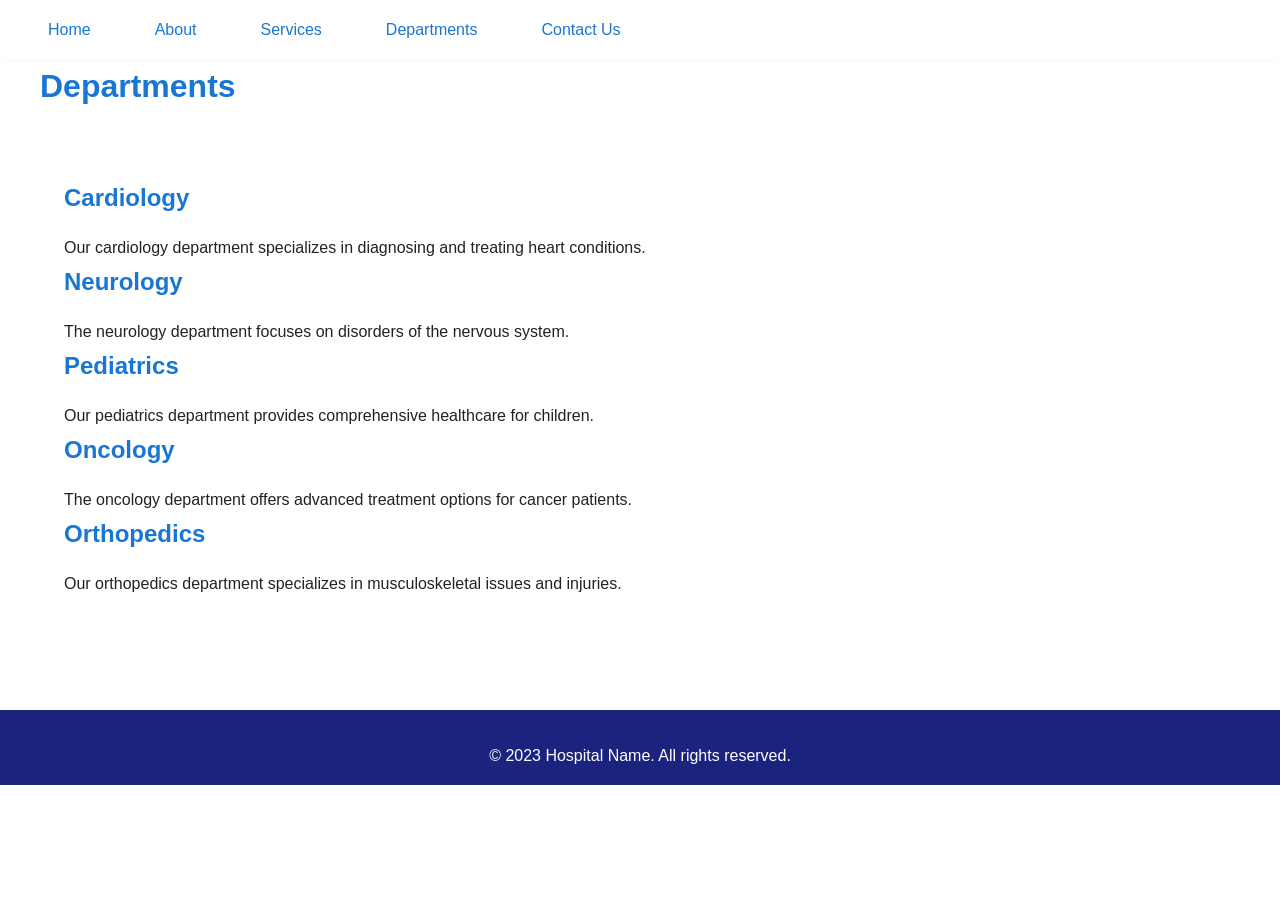
<file: src/departments.html>
<!DOCTYPE html>
<html lang="en">
<head>
    <meta charset="UTF-8">
    <meta name="viewport" content="width=device-width, initial-scale=1.0">
    <title>Departments - Hospital Website</title>
    <link rel="stylesheet" href="css/style.css">
</head>
<body>
    <header>
        <nav>
            <ul>
                <li><a href="index.html">Home</a></li>
                <li><a href="about.html">About</a></li>
                <li><a href="services.html">Services</a></li>
                <li><a href="departments.html">Departments</a></li>
                <li><a href="contact.html">Contact Us</a></li>
            </ul>
        </nav>
    </header>
    
    <main>
        <h1>Departments</h1>
        <section class="department-list">
            <article class="department">
                <h2>Cardiology</h2>
                <p>Our cardiology department specializes in diagnosing and treating heart conditions.</p>
            </article>
            <article class="department">
                <h2>Neurology</h2>
                <p>The neurology department focuses on disorders of the nervous system.</p>
            </article>
            <article class="department">
                <h2>Pediatrics</h2>
                <p>Our pediatrics department provides comprehensive healthcare for children.</p>
            </article>
            <article class="department">
                <h2>Oncology</h2>
                <p>The oncology department offers advanced treatment options for cancer patients.</p>
            </article>
            <article class="department">
                <h2>Orthopedics</h2>
                <p>Our orthopedics department specializes in musculoskeletal issues and injuries.</p>
            </article>
        </section>
    </main>

    <footer>
        <p>&copy; 2023 Hospital Name. All rights reserved.</p>
    </footer>

    <script src="js/main.js"></script>
</body>
</html>
</file>
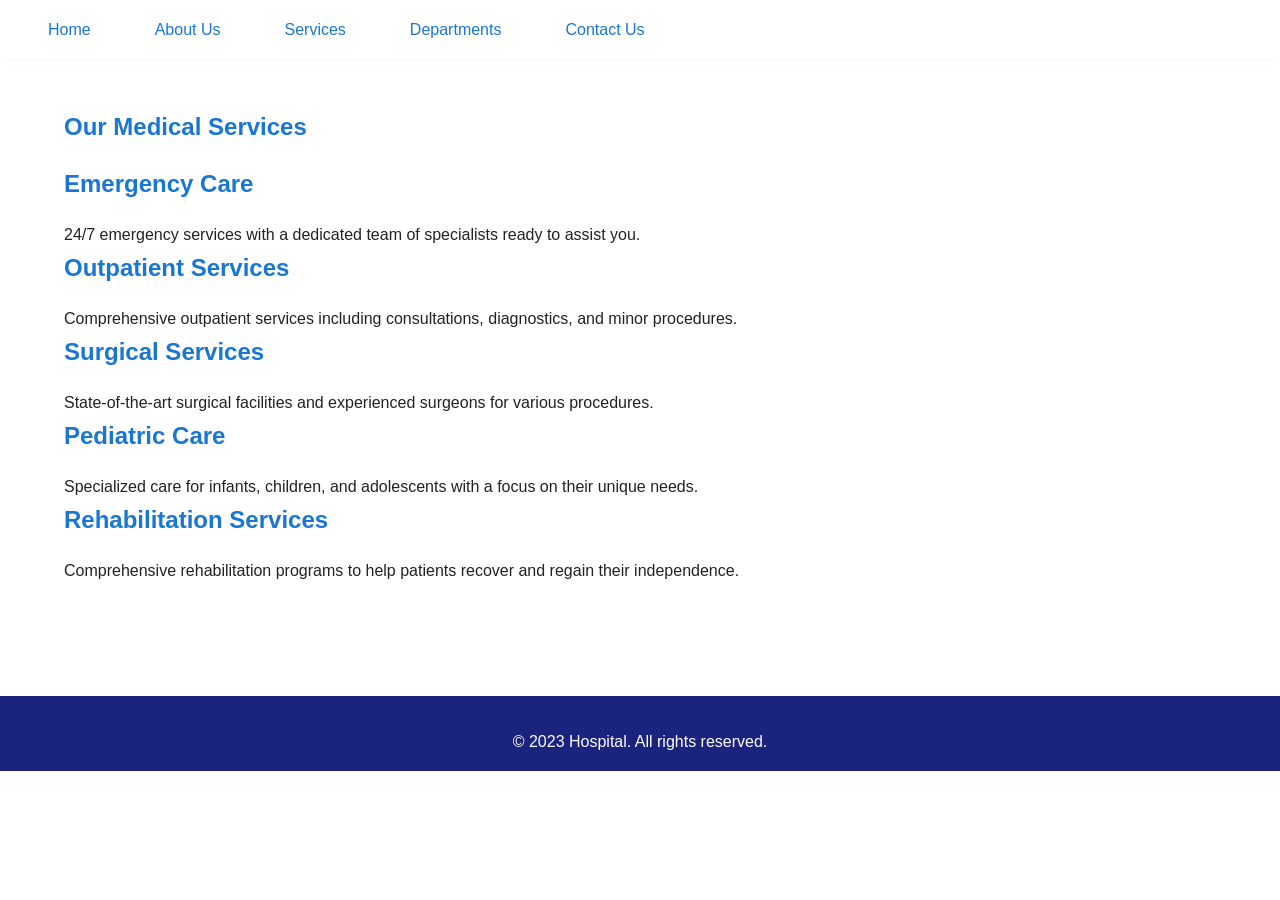
<file: src/services.html>
<!DOCTYPE html>
<html lang="en">
<head>
    <meta charset="UTF-8">
    <meta name="viewport" content="width=device-width, initial-scale=1.0">
    <title>Our Services - Hospital</title>
    <link rel="stylesheet" href="css/style.css">
</head>
<body>
    <header>
        <nav>
            <ul>
                <li><a href="index.html">Home</a></li>
                <li><a href="about.html">About Us</a></li>
                <li><a href="services.html">Services</a></li>
                <li><a href="departments.html">Departments</a></li>
                <li><a href="contact.html">Contact Us</a></li>
            </ul>
        </nav>
    </header>
    <main>
        <section class="services">
            <h1>Our Medical Services</h1>
            <div class="service-item">
                <h2>Emergency Care</h2>
                <p>24/7 emergency services with a dedicated team of specialists ready to assist you.</p>
            </div>
            <div class="service-item">
                <h2>Outpatient Services</h2>
                <p>Comprehensive outpatient services including consultations, diagnostics, and minor procedures.</p>
            </div>
            <div class="service-item">
                <h2>Surgical Services</h2>
                <p>State-of-the-art surgical facilities and experienced surgeons for various procedures.</p>
            </div>
            <div class="service-item">
                <h2>Pediatric Care</h2>
                <p>Specialized care for infants, children, and adolescents with a focus on their unique needs.</p>
            </div>
            <div class="service-item">
                <h2>Rehabilitation Services</h2>
                <p>Comprehensive rehabilitation programs to help patients recover and regain their independence.</p>
            </div>
        </section>
    </main>
    <footer>
        <p>&copy; 2023 Hospital. All rights reserved.</p>
    </footer>
    <script src="js/main.js"></script>
</body>
</html>
</file>
<file: src/css/style.css>
/* Reset and base styles */
*,
*::before,
*::after {
    box-sizing: border-box;
    margin: 0;
    padding: 0;
}

body {
    font-family: 'Roboto', 'Segoe UI', Arial, sans-serif;
    background: #fff;
    color: #222;
    line-height: 1.7;
    padding: 0;
    margin: 0;
}

a {
    color: #1976d2;
    text-decoration: none;
    transition: color 0.2s;
}

a:hover {
    color: #125ea2;
}

header, nav, main, footer {
    width: 100%;
}

nav ul {
    display: flex;
    list-style: none;
    gap: 2rem;
    padding: 1rem 2rem;
    background: rgba(255,255,255,0.95);
    position: sticky;
    top: 0;
    z-index: 100;
    box-shadow: 0 2px 8px rgba(0,0,0,0.03);
}

nav ul li {
    position: relative;
}

nav ul li a {
    font-weight: 500;
    padding: 0.5rem 1rem;
    border-radius: 4px;
    transition: background 0.2s;
}

nav ul li a:hover,
nav ul li a.active {
    background: #e3f2fd;
}

/* General Styles */
main {
    width: 100%;
    max-width: 1200px;
    margin: 0 auto;
    padding-bottom: 2rem;
}

h1, h2, h3, h4 {
    font-weight: 700;
    color: #1976d2;
    margin-bottom: 1rem;
}

section {
    padding: 3rem 1.5rem;
}

@media (max-width: 900px) {
    main {
        max-width: 100%;
        padding: 0 1rem;
    }
    section {
        padding: 2rem 0.5rem;
    }
}

/* Header / Navigation */
header {
    width: 100%;
    position: sticky;
    top: 0;
    z-index: 1000;
}

.navbar {
    display: flex;
    align-items: center;
    justify-content: space-between;
    background: transparent;
    transition: background 0.3s;
    padding: 0.5rem 2rem;
    position: relative;
}

.navbar.scrolled {
    background: #fff;
    box-shadow: 0 2px 8px rgba(0,0,0,0.04);
}

.logo {
    display: flex;
    align-items: center;
    gap: 0.5rem;
}

.logo img {
    height: 40px;
    width: 40px;
    border-radius: 50%;
    object-fit: cover;
}

.logo span {
    font-size: 1.3rem;
    font-weight: 700;
    color: #1976d2;
    letter-spacing: 1px;
}

.nav-links {
    display: flex;
    gap: 1rem;
    list-style: none;
    align-items: center;
}

.nav-links li a {
    color: #222;
    font-weight: 500;
    padding: 0.5rem 1rem;
    border-radius: 4px;
    transition: background 0.2s, color 0.2s;
}

.nav-links li a.active,
.nav-links li a:hover {
    background: #e3f2fd;
    color: #1976d2;
}

.nav-actions {
    display: flex;
    align-items: center;
    gap: 0.5rem;
}

.lang-btn, .menu-toggle {
    background: none;
    border: none;
    color: #1976d2;
    font-size: 1.3rem;
    cursor: pointer;
    padding: 0.5rem;
    border-radius: 50%;
    transition: background 0.2s;
}

.lang-btn:hover, .menu-toggle:hover {
    background: #e3f2fd;
}

.menu-toggle {
    display: none;
}

@media (max-width: 900px) {
    .nav-links {
        display: none;
        position: absolute;
        top: 100%;
        right: 0;
        background: #fff;
        flex-direction: column;
        width: 200px;
        box-shadow: 0 8px 24px rgba(0,0,0,0.08);
        border-radius: 0 0 8px 8px;
        padding: 1rem 0;
        z-index: 1001;
    }
    .nav-links.open {
        display: flex;
    }
    .menu-toggle {
        display: inline-block;
    }
}

/* Hero Section */
.hero {
    min-height: 90vh;
    display: flex;
    align-items: center;
    justify-content: flex-start;
    position: relative;
    padding: 4rem 2rem;
    color: #fff;
    overflow: hidden;
}

.hero-slideshow {
    position: absolute;
    inset: 0;
    width: 100%;
    height: 100%;
    z-index: 0;
    overflow: hidden;
}

.hero-slide {
    position: absolute;
    width: 100%;
    height: 100%;
    object-fit: cover;
    opacity: 0;
    transition: opacity 1s ease;
    top: 0;
    left: 0;
}

.hero-slide.active {
    opacity: 1;
    z-index: 1;
}

.hero::before {
    content: '';
    position: absolute;
    inset: 0;
    width: 100%;
    height: 100%;
    background: rgba(25, 40, 60, 0.55);
    z-index: 2;
    display: block;
    pointer-events: none;
}

.hero-content {
    position: relative;
    z-index: 3;
    max-width: 600px;
    margin-left: 2rem;
    animation: fadeInUp 1.2s;
}

.hero-content h1 {
    font-size: 2.5rem;
    margin-bottom: 1rem;
    color: #fff;
}

.hero-content p {
    font-size: 1.2rem;
    margin-bottom: 2rem;
    color: #e3f2fd;
}

.cta-btn {
    background: #1976d2;
    color: #fff;
    font-size: 1.1rem;
    padding: 0.8rem 2.2rem;
    border-radius: 30px;
    font-weight: 600;
    box-shadow: 0 2px 8px rgba(25,118,210,0.12);
    transition: background 0.2s, transform 0.2s;
}

.cta-btn:hover {
    background: #125ea2;
    transform: translateY(-2px) scale(1.04);
}

@media (max-width: 768px) {
    .hero {
        padding: 2rem 1rem;
        min-height: 40vh;
    }
    .hero-content {
        margin-left: 0;
        text-align: left;
    }
    .hero-content h1 {
        font-size: 2rem;
    }
}

/* Services Section */
.services-section {
    background: #f8fafc;
    border-radius: 12px;
    margin: 2rem 0;
}

.services-section h2 {
    text-align: center;
    margin-bottom: 2rem;
}

.services-grid {
    display: grid;
    grid-template-columns: repeat(auto-fit, minmax(220px, 1fr));
    gap: 2rem;
    max-width: 1100px;
    margin: 0 auto;
}

.service-card {
    background: #fff;
    border-radius: 12px;
    box-shadow: 0 2px 12px rgba(25, 118, 210, 0.06);
    padding: 2rem 1.2rem 1.5rem 1.2rem;
    text-align: center;
    transition: transform 0.2s, box-shadow 0.2s;
    cursor: pointer;
}

.service-card i {
    font-size: 2.5rem;
    color: #1976d2;
    margin-bottom: 1rem;
}

.service-card h3 {
    margin-bottom: 0.7rem;
    color: #1976d2;
}

.service-card:hover {
    transform: translateY(-8px) scale(1.04);
    box-shadow: 0 8px 24px rgba(25, 118, 210, 0.12);
}

/* Departments Section */
.departments-section h2 {
    text-align: center;
    margin-bottom: 2rem;
}

.departments-grid {
    display: grid;
    grid-template-columns: repeat(auto-fit, minmax(180px, 1fr));
    gap: 1.5rem;
    max-width: 900px;
    margin: 0 auto;
}

.department-card {
    background: #f4f8fd;
    border-radius: 10px;
    padding: 1.5rem 1rem;
    text-align: center;
    color: #1976d2;
    font-weight: 600;
    text-decoration: none;
    box-shadow: 0 2px 8px rgba(25, 118, 210, 0.04);
    transition: background 0.2s, transform 0.2s, box-shadow 0.2s;
    display: flex;
    flex-direction: column;
    align-items: center;
}

.department-card i {
    font-size: 2rem;
    margin-bottom: 0.7rem;
}

.department-card h3 {
    color: #1976d2;
    font-size: 1.1rem;
}

.department-card:hover {
    background: #e3f2fd;
    transform: translateY(-4px) scale(1.03);
    box-shadow: 0 6px 18px rgba(25, 118, 210, 0.10);
}

/* Doctors / Staff Section */
.team-section h2 {
    text-align: center;
    margin-bottom: 2rem;
}

.team-carousel {
    display: flex;
    gap: 2rem;
    overflow-x: auto;
    padding-bottom: 1rem;
    justify-content: center;
}

.team-card {
    background: #fff;
    border-radius: 14px;
    box-shadow: 0 2px 12px rgba(25, 118, 210, 0.07);
    padding: 1.5rem 1rem;
    text-align: center;
    min-width: 180px;
    max-width: 220px;
    margin: 0 0.5rem;
    transition: transform 0.2s, box-shadow 0.2s;
    cursor: pointer;
}

.team-card img {
    width: 90px;
    height: 90px;
    border-radius: 50%;
    object-fit: cover;
    margin-bottom: 1rem;
    border: 3px solid #e3f2fd;
}

.team-card h4 {
    margin-bottom: 0.3rem;
    color: #1976d2;
}

.team-card p {
    color: #555;
    font-size: 0.98rem;
}

.team-card:hover {
    transform: translateY(-6px) scale(1.04);
    box-shadow: 0 8px 24px rgba(25, 118, 210, 0.13);
}

/* Gallery / Facilities Section */
.gallery-section h2 {
    text-align: center;
    margin-bottom: 2rem;
}

.gallery-slider {
    position: relative;
    max-width: 700px;
    margin: 0 auto;
    display: flex;
    align-items: center;
    justify-content: center;
}

.gallery-slide {
    display: none;
    width: 100%;
    height: 260px;
    border-radius: 14px;
    overflow: hidden;
    box-shadow: 0 2px 12px rgba(25, 118, 210, 0.07);
    transition: transform 0.3s;
}

.gallery-slide.active {
    display: block;
    animation: fadeIn 1s;
}

.gallery-slide img {
    width: 100%;
    height: 100%;
    object-fit: cover;
    border-radius: 14px;
    transition: transform 0.3s;
}

.gallery-slide img:hover {
    transform: scale(1.04);
}

.gallery-prev, .gallery-next {
    position: absolute;
    top: 50%;
    transform: translateY(-50%);
    background: #1976d2;
    color: #fff;
    border: none;
    border-radius: 50%;
    width: 38px;
    height: 38px;
    font-size: 1.3rem;
    cursor: pointer;
    z-index: 2;
    opacity: 0.85;
    transition: background 0.2s;
}

.gallery-prev:hover, .gallery-next:hover {
    background: #125ea2;
}

.gallery-prev { left: -50px; }
.gallery-next { right: -50px; }

@media (max-width: 800px) {
    .gallery-slider {
        max-width: 98vw;
    }
    .gallery-prev, .gallery-next {
        left: 5px;
        right: 5px;
    }
}

/* News / Announcements Section */
.news-section h2 {
    text-align: center;
    margin-bottom: 2rem;
}

.news-grid {
    display: grid;
    grid-template-columns: repeat(auto-fit, minmax(260px, 1fr));
    gap: 1.5rem;
    max-width: 900px;
    margin: 0 auto;
}

.news-card {
    background: #fff;
    border-radius: 10px;
    box-shadow: 0 2px 8px rgba(25, 118, 210, 0.06);
    padding: 1.5rem 1rem;
    transition: transform 0.2s, box-shadow 0.2s;
}

.news-card:hover {
    transform: translateY(-4px) scale(1.02);
    box-shadow: 0 6px 18px rgba(25, 118, 210, 0.10);
}

.news-card h4 {
    color: #1976d2;
    margin-bottom: 0.5rem;
}

.news-card a {
    color: #1976d2;
    text-decoration: underline;
    font-size: 0.98rem;
}

.news-card a:hover {
    color: #125ea2;
}

/* Contact Section */
.contact-section h2 {
    text-align: center;
    margin-bottom: 2rem;
}

.contact-form {
    max-width: 500px;
    margin: 0 auto 2rem auto;
    background: #f8fafc;
    border-radius: 12px;
    padding: 2rem 1.5rem;
    box-shadow: 0 2px 8px rgba(25, 118, 210, 0.06);
}

.form-group {
    margin-bottom: 1.2rem;
}

.contact-form input,
.contact-form textarea {
    width: 100%;
    padding: 0.8rem 1rem;
    border: 1px solid #cfd8dc;
    border-radius: 6px;
    font-size: 1rem;
    background: #fff;
    transition: border 0.2s;
    margin-top: 0.3rem;
}

.contact-form input:focus,
.contact-form textarea:focus {
    border: 1.5px solid #1976d2;
    outline: none;
}

.contact-form textarea {
    min-height: 90px;
    resize: vertical;
}

.contact-form .btn {
    width: 100%;
    margin-top: 0.5rem;
}

.form-message {
    margin-top: 1rem;
    font-size: 1rem;
    color: #1976d2;
    text-align: center;
}

.contact-info {
    text-align: center;
    margin-bottom: 1.5rem;
}

.contact-info p {
    margin-bottom: 0.5rem;
    color: #333;
}

.social-links {
    margin-top: 0.7rem;
    display: flex;
    justify-content: center;
    gap: 1rem;
}

.social-links a {
    display: inline-flex;
    align-items: center;
    justify-content: center;
    width: 38px;
    height: 38px;
    background: #e3f2fd;
    color: #1976d2;
    border-radius: 50%;
    font-size: 1.2rem;
    transition: background 0.2s, color 0.2s;
}

.social-links a:hover {
    background: #1976d2;
    color: #fff;
}

.map-embed {
    margin: 1.5rem auto 0 auto;
    max-width: 500px;
    border-radius: 12px;
    overflow: hidden;
    box-shadow: 0 2px 8px rgba(25, 118, 210, 0.06);
}

/* Footer */
footer {
    background: #1a237e;
    color: #fff;
    padding: 2rem 1rem 1rem 1rem;
    text-align: center;
    margin-top: 2rem;
}

.footer-links {
    margin-bottom: 1rem;
}

.footer-links a {
    color: #fff;
    margin: 0 1rem;
    text-decoration: underline;
    font-size: 1rem;
    transition: color 0.2s;
}

.footer-links a:hover {
    color: #90caf9;
}

/* Animations */
@keyframes fadeInUp {
    from {
        opacity: 0;
        transform: translateY(30px);
    }
    to {
        opacity: 1;
        transform: translateY(0);
    }
}

@keyframes fadeIn {
    from { opacity: 0; }
    to { opacity: 1; }
}

/* Reveal on scroll */
.reveal-on-scroll {
    opacity: 1 !important;
    transform: none !important;
}

.reveal-on-scroll.visible {
    opacity: 1;
    transform: translateY(0);
}

.services-section { background-color: #f9f9f9; }
.departments-section { background-color: #ffffff; }
.team-section { background-color: #f9f9f9; }
.gallery-section { background-color: #ffffff; }
.news-section { background-color: #f9f9f9; }
.contact-section { background-color: #ffffff; }
</file>
